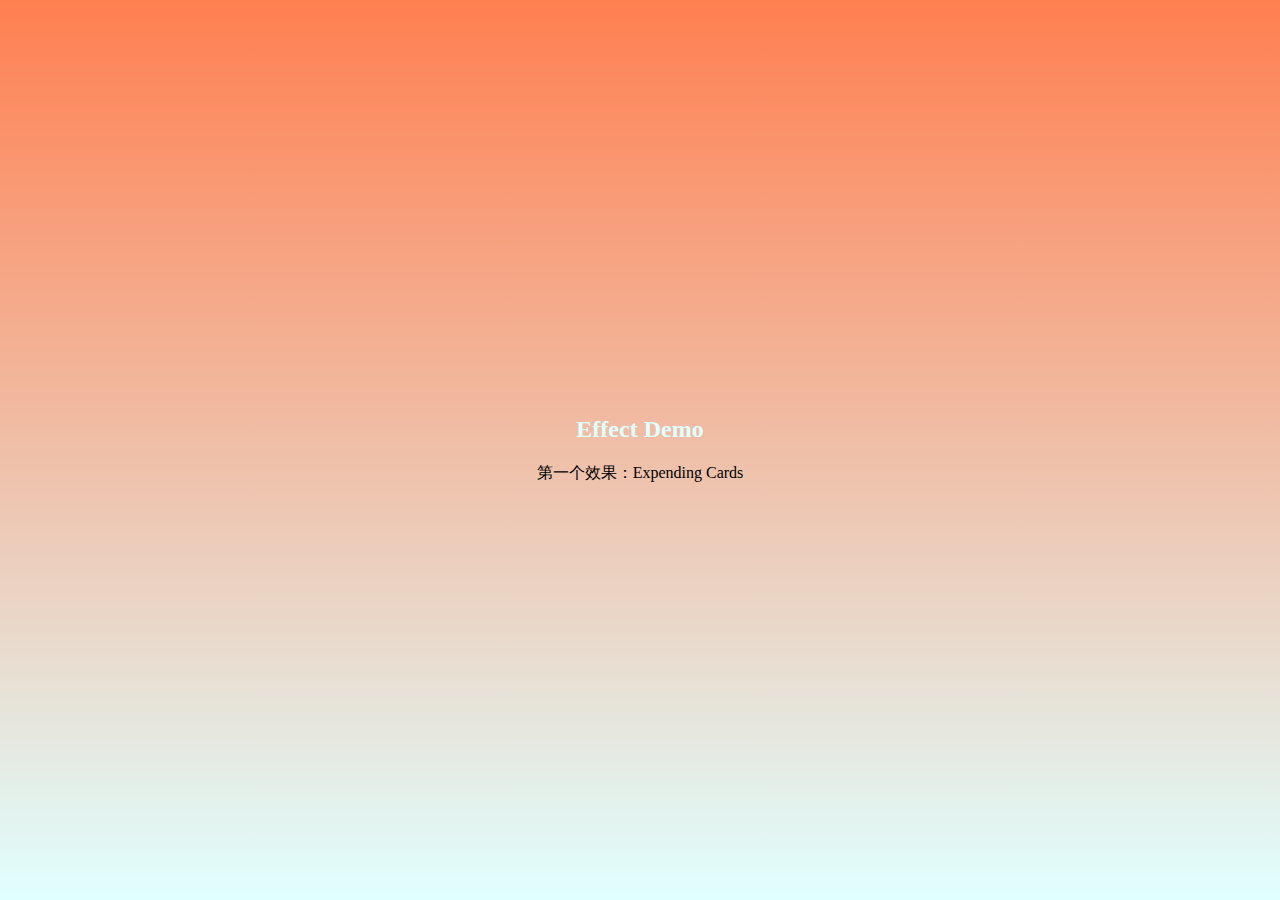
<file: index.html>
<!DOCTYPE html>
<html lang="en">
<head>
    <meta charset="UTF-8">
    <meta http-equiv="pragma" content="no-cache">
    <meta http-equiv="Cache-Control" content="no-cache, must-revalidate">
    <meta http-equiv="expires" content="0">
    <title>Effect Demo</title>
    <link rel="stylesheet" href="effect.css">
</head>
<body>
    <div class="effect" >
        <h2>Effect Demo</h2>
        <ul>
            <li>
                <a href="./project-1/index.html">
                    第一个效果：Expending Cards
                </a>
            </li>
        </ul>
    </div>
</body>
</html>
</file>
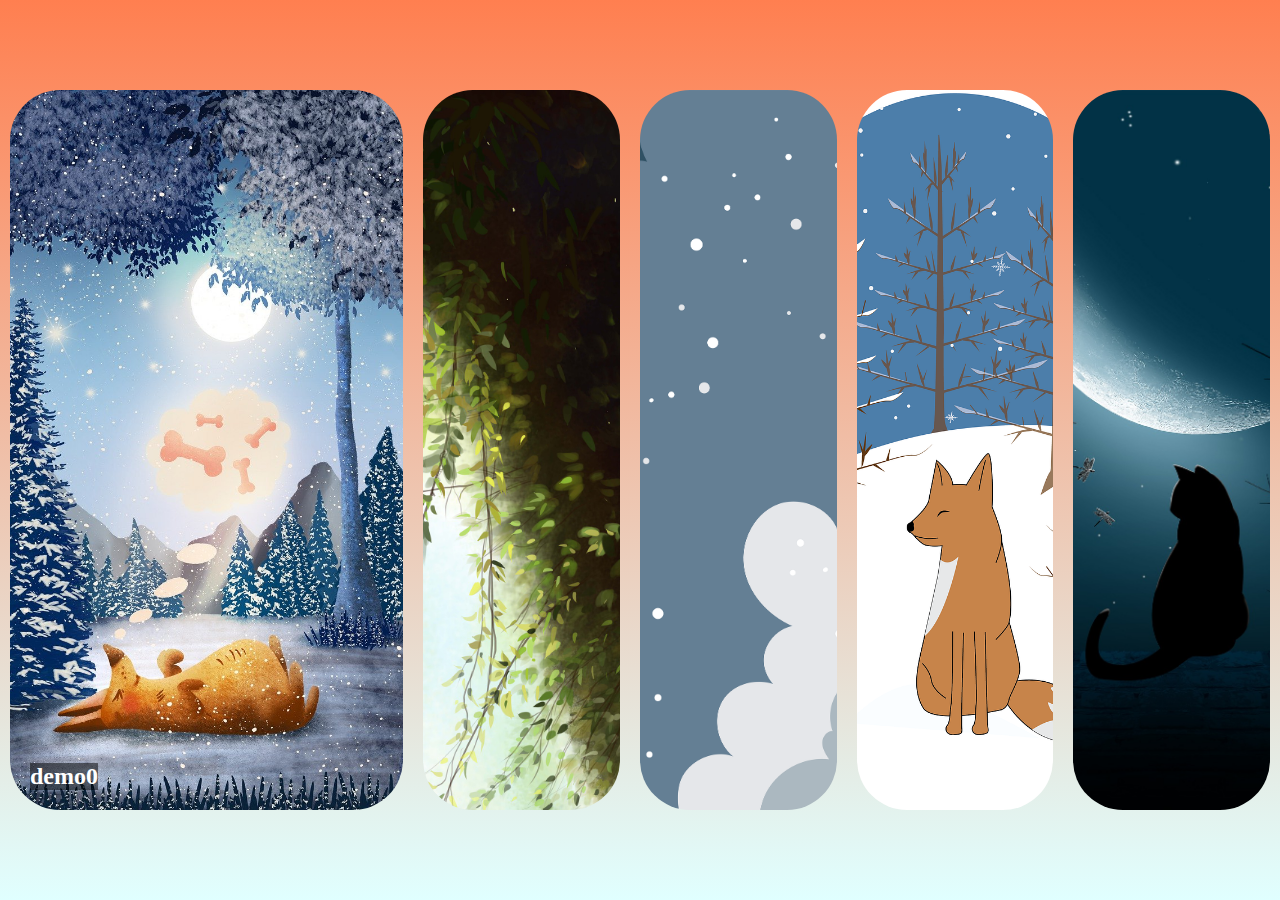
<file: project-1/index.html>
<!DOCTYPE html>
<html lang="en">
<head>
    <meta charset="UTF-8">
    <meta http-equiv="pragma" content="no-cache">
    <meta http-equiv="Cache-Control" content="no-cache, must-revalidate">
    <meta http-equiv="expires" content="0">
    <title>Expending Cards</title>
    <link rel="stylesheet" href="index.css">
</head>
<body>
    <div class="container">

        <div class="panel active" style="background-image: url('./imgs/demo01.jpg')" >
            <h3>demo0</h3>
        </div>
        <div class="panel" style="background-image: url('./imgs/demo02.jpg')">
            <h3>demo1</h3>
        </div>
        <div class="panel" style="background-image: url('./imgs/demo03.png')" >
            <h3>demo2</h3>
        </div>
        <div class="panel" style="background-image: url('./imgs/demo04.png')" >
            <h3>demo3</h3>
        </div>
        <div class="panel" style="background-image: url('./imgs/demo05.jpg')" >
            <h3>demo4</h3>
        </div>
    </div>
    <script src="./index.js"></script>
</body>
</html>
</file>
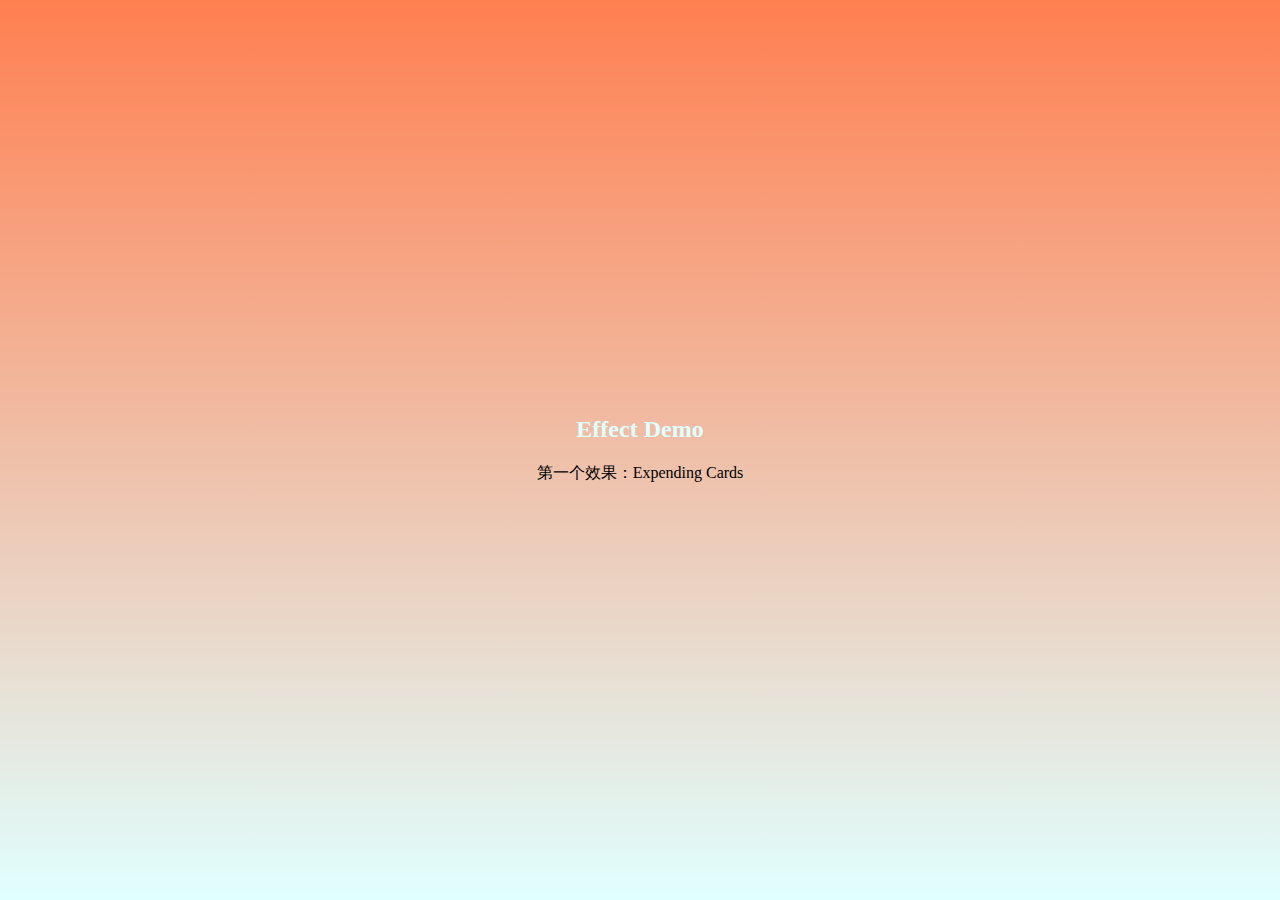
<file: effect.html>
<!DOCTYPE html>
<html lang="en">
<head>
    <meta charset="UTF-8">
    <title>Effect Demo</title>
    <link rel="stylesheet" href="effect.css">
</head>
<body>
    <div class="effect" >
        <h2>Effect Demo</h2>
        <ul>
            <li>
                <a href="./project-1/index.html">
                    第一个效果：Expending Cards
                </a>
            </li>
        </ul>
    </div>
</body>
</html>
</file>
<file: effect.css>
*{
    margin: 0;
    padding: 0;
    text-decoration: none;
    color: #000;
    list-style: none;
}

body{
    background-image: linear-gradient(to bottom,coral,lightcyan);
    background-repeat: no-repeat;
    background-size:100% 100%;
    background-attachment: fixed;
}

.effect{
    display: flex;
    height: 100vh;
    flex-direction: column;
    justify-content: center;
    align-items: center;
}

ul li+li{
    margin: 10px;
}


h2 {
    margin-bottom: 20px;
    color: lightcyan;
}
</file>
<file: project-1/index.css>
*{
    box-sizing: border-box;
    text-decoration:none;
    color: #000;
}

body{
    display: flex;
    align-items: center;
    justify-content: center;
    height: 100vh;
    overflow: hidden;
    margin: 0;
    background-image: linear-gradient(to bottom,coral,lightcyan);
}

.container{
    display: flex;
    width: 100%;
}

.panel{
    background-size: auto 100%;
    background-position-x: center;
    background-repeat: no-repeat;
    height: 80vh;
    border-radius: 50px;
    cursor: pointer;
    flex: 0.5;
    margin: 10px;
    position: relative;
    transition: flex 0.7s ease-in;
}

.panel h3 {
    font-size: 24px;
    position: absolute;
    bottom: 20px;
    left: 20px;
    margin: 0;
    opacity: 0;
    background-color: #0000007f;
    color: #fff;
}

.panel.active{
    flex:1;
}

.panel.active h3{
    opacity: 1;
    transition: opacity 0.3s ease-in 0.4s;
}

@media (max-width: 480px) {
    .container{
        width: 100vw;
    }
    .panel:nth-of-type(4),
    .panel:nth-of-type(5){
        display: none;
    }
}
</file>
